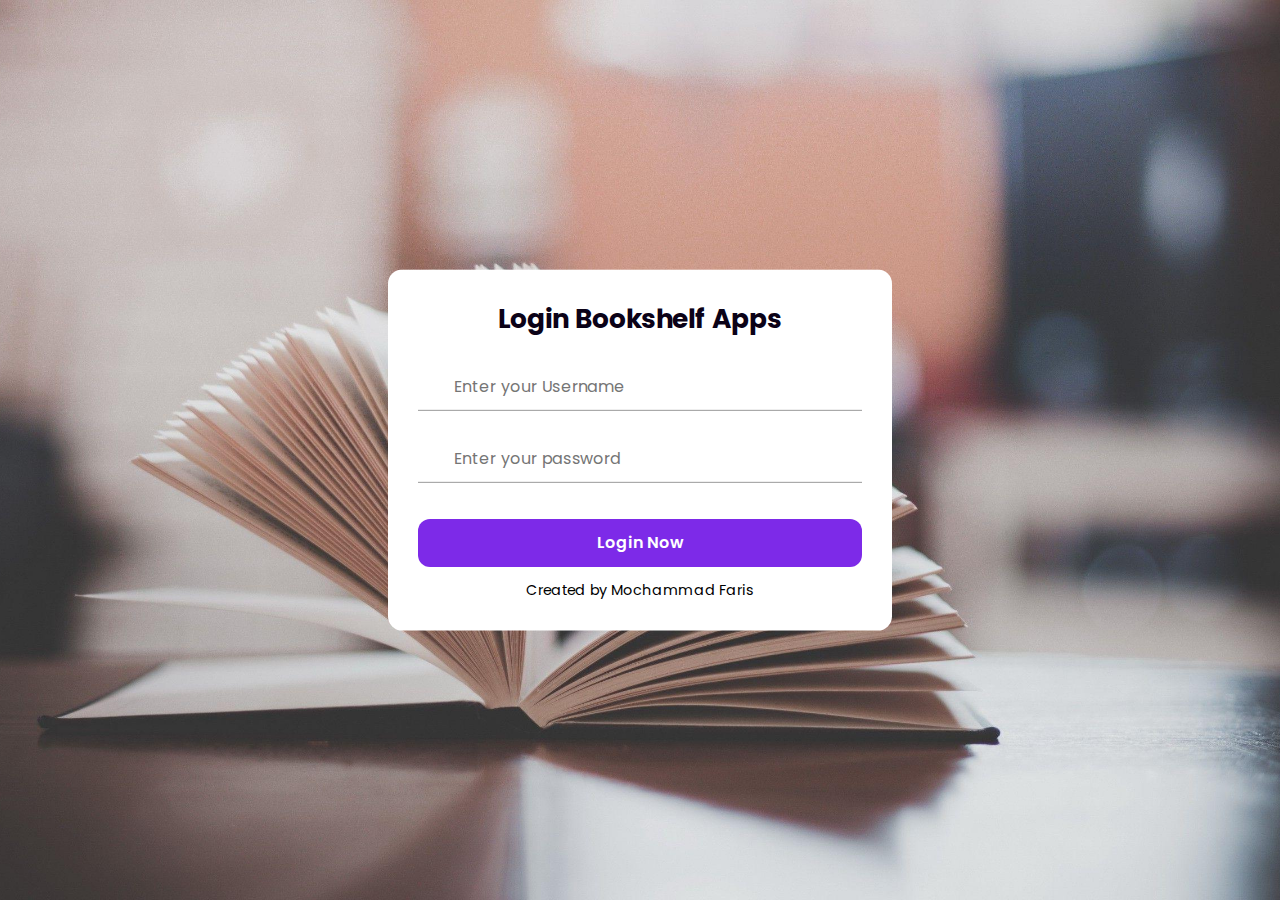
<file: index.html>
<!DOCTYPE html>
<html lang="en">

<head>
    <meta charset="UTF-8">
    <meta name="viewport" content="width=device-width, initial-scale=1.0">
    <title>Bookshelf Apps | Mochammad Faris</title>

    <link rel="stylesheet" href="https://unicons.iconscout.com/release/v4.0.0/css/line.css" />

    <link rel="stylesheet" href="assets/css/style.css" />
</head>

<body>
    <section class="home">
        <div class="form-login">
            <form id="form-login">
                <h2>Login Bookshelf Apps</h2>
                <p id="login-error" class="error-message">Login gagal. Silakan coba lagi!</p>
                <div class="input-box">
                    <input type="text" id="username" placeholder="Enter your Username" required />
                    <i class="uil uil-user user"></i>
                </div>
                <div class="input-box">
                    <input type="password" id="password" placeholder="Enter your password" required />
                    <i class="uil uil-lock password"></i>
                    <i class="uil uil-eye-slash pw-hide"></i>
                </div>
                <button class="button">Login Now</button>
                <div class="created-by">Created by Mochammad Faris</div>
            </form>
        </div>
    </section>

    <script src="assets/js/script.js"></script>
</body>

</html>
</file>
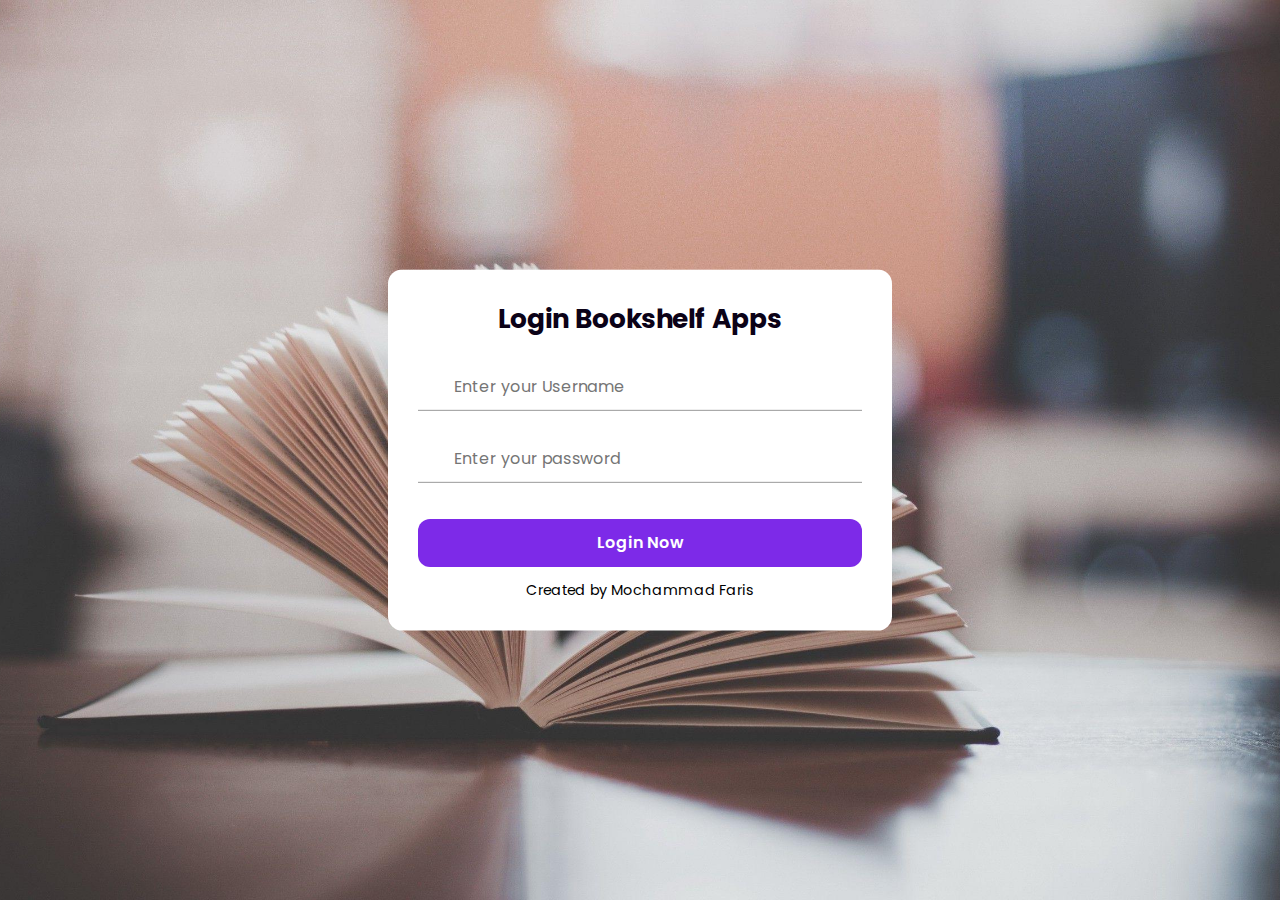
<file: dashboard.html>
<!DOCTYPE html>
<html lang="en">

<head>
    <meta charset="UTF-8" />
    <meta http-equiv="X-UA-Compatible" content="IE=edge" />
    <meta name="viewport" content="width=device-width, initial-scale=1.0" />
    <title>Bookshelf Apps | Mochammad Faris</title>
    <link rel="stylesheet" href="assets/css/style-dashboard.css" />
    <link rel="stylesheet" href="https://unicons.iconscout.com/release/v4.0.0/css/line.css" />
</head>

<body>
    <header class="header">
        <nav class="nav">
            <a href="#" class="nav-logo">Bookshelf Apps</a>
            <ul class="nav-items">
                <li class="nav-item">
                    <button class="button-nav" id="btnDashboard">Dashboard</button>
                    <button class="button-nav" id="btnBelumDibaca">Belum Dibaca</button>
                    <button class="button-nav" id="btnSudahDibaca">Sudah Selesai Dibaca</button>
                    <button class="button-nav" id="btnLogout">Logout</button>
                </li>
            </ul>
        </nav>
    </header>

    <section class="home">
        <div class="dashboard-card-active" id="dashboard">
            <div class="container">
                <h2>Data Buku</h2>
                <button class="button-add" id="btnTambah">
                    <i class="uil uil-plus-circle"></i>
                    Tambah Data
                </button>
            </div>
            <div class="container">
                <div class="input-search">
                    <input type="text" id="searchInput" placeholder="Cari Buku...">
                    <i class="uil uil-search user"></i>
                    <button class="button-search" id="searchButton">Cari</button>
                </div>
            </div>
            <div class="container-card" id="bookList">
            </div>
        </div>

        <div class="tambah-data-disactive" id="tambahData">
            <h2>Tambah Data Buku</h2>
            <form id="addBookForm">
                <p id="login-error" class="error-message">Login gagal. Silakan coba lagi!</p>
                <div class="input-box">
                    <input type="text" id="judul" placeholder="Judul Buku" required />
                    <i class="uil uil-book user"></i>
                </div>
                <div class="input-box">
                    <input type="text" id="penulis" placeholder="Penulis" required />
                    <i class="uil uil-user user"></i>
                </div>
                <div class="input-box">
                    <input type="text" id="tahun" placeholder="Tahun Terbit" required />
                    <i class="uil uil-user user"></i>
                </div>
                <div class="input-box-cek">
                    <input type="checkbox" id="cek">
                    <label for="cek">Sudah dibaca</label>
                </div>
                <button class="button">Simpan Data</button>
                <button class="button-kembali" id="btnKembali">
                    Kembali
                </button>
                <div class="created-by">Created by Mochammad Faris</div>
            </form>
        </div>

        <div class="belum-dibaca-disactive" id="belumDibaca">
            <div class="container">
                <h2>Daftar Buku Belum Dibaca</h2>
            </div>
            <div class="container-card" id="noRead">
            </div>
        </div>

        <div class="sudah-dibaca-disactive" id="sudahDibaca">
            <div class="container">
                <h2>Daftar Buku Sudah Dibaca</h2>
            </div>
            <div class="container-card" id="read">
                <p>Daftar Buku yang telah selesai dibaca masih belum ada!</p>
            </div>
        </div>

    </section>

    <script src="assets/js/script-dashboard.js"></script>
</body>

</html>
</file>
<file: assets/css/style.css>
@import url("https://fonts.googleapis.com/css2?family=Poppins:wght@200;300;400;500;600;700&display=swap");

* {
  margin: 0;
  padding: 0;
  box-sizing: border-box;
  font-family: "Poppins", sans-serif;
}

.home {
  position: relative;
  height: 100vh;
  width: 100%;
  background-image: url("../img/bg.jpg");
  background-size: cover;
  background-position: center;
}

.form-login {
  position: fixed;
  max-width: 420px;
  width: 80%;
  top: 50%;
  left: 50%;
  transform: translate(-50%, -50%) scale(1.2);
  background: #fff;
  padding: 25px;
  border-radius: 12px;
  box-shadow: rgba(0, 0, 0, 0.1);
}

.form-login h2 {
  font-size: 22px;
  color: #0b0217;
  text-align: center;
}

.input-box {
  position: relative;
  margin-top: 20px;
  width: 100%;
  height: 40px;
}

.input-box input {
  height: 100%;
  width: 100%;
  border: none;
  outline: none;
  padding: 0 30px;
  color: #333;
  transition: all 0.2s ease;
  border-bottom: 1.5px solid #aaaaaa;
}

.input-box input:focus {
  border-color: #7d2ae8;
}

.input-box i {
  position: absolute;
  top: 50%;
  transform: translateY(-50%);
  font-size: 20px;
  color: #707070;
}

i.user,
i.password {
  left: 0;
}

input:focus~i.user,
input:focus~i.password {
  color: #7d2ae8;
}

i.pw-hide {
  right: 0;
  font-size: 18px;
  cursor: pointer;
}

.button {
  background: #7d2ae8;
  margin-top: 30px;
  width: 100%;
  padding: 10px 0;
  border-radius: 10px;
  color: #fff;
  font-weight: 600;
  border: none;
  transition: all 0.5s ease;
}

.button:hover {
  background: #1FD44A;
  transition: all 0.5s ease;
}

.created-by {
  font-size: 12px;
  text-align: center;
  margin-top: 10px;
}

.error-message {
  display: none;
}

.show-error {
  display: flex;
  background-color: #ff0000;
  color: white;
  font-weight: bold;
  padding: 10px;
  margin-top: 15px;
  margin-bottom: 5px;
  border-radius: 10px;
  font-size: 12px;
  transition: all 0.5s ease;
}
</file>
<file: assets/css/style-dashboard.css>
@import url("https://fonts.googleapis.com/css2?family=Poppins:wght@200;300;400;500;600;700&display=swap");

* {
    margin: 0;
    padding: 0;
    box-sizing: border-box;
    font-family: "Poppins", sans-serif;
}

a {
    text-decoration: none;
}

.header {
    position: fixed;
    height: 80px;
    width: 100%;
    z-index: 100;
    padding: 0 20px;
}

.nav {
    max-width: 1100px;
    width: 100%;
    margin: 0 auto;
}

.nav,
.nav-item {
    display: flex;
    height: 100%;
    align-items: center;
    justify-content: space-between;
}

.nav-logo,
.nav-link,
.button-nav {
    color: #fff;
}

.nav-logo {
    font-size: 25px;
}

.nav-item {
    column-gap: 25px;
}

.nav_link:hover {
    color: #d9d9d9;
}

.button-nav {
    padding: 6px 24px;
    border: 2px solid #fff;
    background: transparent;
    border-radius: 6px;
    cursor: pointer;
}

.button-nav:active {
    transform: scale(0.98);
    transition: all 0.10s ease;
}

.home {
    position: relative;
    height: 100vh;
    width: 100%;
    background-image: url("../img/bg.jpg");
    background-size: cover;
    background-position: center;
}

.dashboard-card-disactive {
    display: none;
    transition: all 0.15s ease-in-out;
}

.dashboard-card-active {
    position: fixed;
    max-width: 900px;
    max-height: 500px;
    width: 90%;
    top: 50%;
    left: 50%;
    transform: translate(-50%, -50%) scale(1.2);
    background: #fff;
    padding: 25px;
    border-radius: 12px;
    box-shadow: rgba(0, 0, 0, 0.1);
    transition: all 0.15s ease-in-out;
}

.dashboard-card-active .container {
    display: flex;
    align-items: center;
    justify-content: space-between;
}

.dashboard-card-active .container h2 {
    font-size: 22px;
    color: #0b0217;
    align-items: center;
}

.dashboard-card-active .container .button-add {
    cursor: pointer;
    width: 140px;
    margin-left: 20px;
    margin-top: 0px;
    padding: 6px;
    background: #7d2ae8;
    padding: 10px 0;
    border-radius: 10px;
    color: #fff;
    font-weight: 600;
    border: none;
}

.dashboard-card-active .container .button-add:hover {
    background: #1FD44A;
    transition: all 0.5s ease;
}

.dashboard-card-active .container .button-add:active {
    transform: scale(0.98);
    transition: all 0.10s ease;
}

.card .container .button i {
    font-size: 15px;
}

.container-card {
    margin-top: 20px;
    height: 300px;
    overflow: auto;
    padding: 10px;
}

.card-item {
    border: 1px solid #ccc;
    border-radius: 20px;
    box-shadow: 0 2px 4px rgba(0, 0, 0, 0.1);
    padding: 20px;
    margin-bottom: 5px;
}

.btn-sm {
    background: #08cb49;
    margin-top: 30px;
    width: 100%;
    padding: 6px;
    border-radius: 10px;
    color: #fff;
    border: none;
    transition: all 0.5s ease;
    font-size: 11px;
}

.btn-sm-progress {
    background: #cf4906;
    margin-top: 30px;
    width: 100%;
    padding: 6px;
    border-radius: 10px;
    color: #fff;
    border: none;
    transition: all 0.5s ease;
    font-size: 11px;
}

.tambah-data-disactive {
    display: none;
    transition: all 0.15s ease-in-out;
}

.tambah-data-active {
    position: fixed;
    max-width: 400px;
    width: 90%;
    top: 50%;
    left: 50%;
    transform: translate(-50%, -50%) scale(1.2);
    background: #fff;
    padding: 25px;
    border-radius: 12px;
    box-shadow: rgba(0, 0, 0, 0.1);
    transition: all 0.15s ease-in-out;
}

.tambah-data-active h2 {
    text-align: center;
}

.input-box {
    position: relative;
    margin-top: 20px;
    width: 100%;
    height: 40px;
}

.input-search {
    position: relative;
    margin-top: 20px;
    width: 100%;
    height: 40px;
}

.input-box input {
    height: 100%;
    width: 100%;
    border: none;
    outline: none;
    padding: 0 30px;
    color: #333;
    transition: all 0.2s ease;
    border-bottom: 1.5px solid #aaaaaa;
}

.input-search {
    display: flex;
    align-items: center;
    justify-content: space-between;
}

.input-search input {
    height: 100%;
    width: 100%;
    border: none;
    outline: none;
    padding: 0 30px;
    color: #333;
    transition: all 0.2s ease;
    border-bottom: 1.5px solid #aaaaaa;
}

.button-search {
    cursor: pointer;
    width: 170px;
    height: 30px;
    margin-left: 20px;
    margin-top: 0px;
    padding: 3px;
    background: #f0a919;
    border-radius: 10px;
    color: #fff;
    font-weight: 600;
    border: none;
}

.btn-delete {
    cursor: pointer;
    width: 40px;
    height: 40px;
    margin-left: 20px;
    margin-top: 0px;
    padding: 3px;
    background: #e82e0d;
    border-radius: 10px;
    color: #fff;
    border: none;
}

.i-del {
    font-size: 20px;
}

.button-search:hover {
    background: #c4870e;
    transition: all 0.5s ease;
}

.button-search:active {
    transform: scale(0.98);
    transition: all 0.10s ease;
}

.input-box input:focus {
    border-color: #7d2ae8;
}

.input-search input:focus {
    border-color: #7d2ae8;
}

.input-box i {
    position: absolute;
    top: 50%;
    transform: translateY(-50%);
    font-size: 20px;
    color: #707070;
}

.input-search i {
    position: absolute;
    top: 50%;
    transform: translateY(-50%);
    font-size: 20px;
    color: #707070;
}

i {
    left: 0;
}

input:focus~i.user {
    color: #7d2ae8;
}

.input-box label {
    margin-left: auto;
    font-size: 16px;
    color: #333;
}

.input-box-cek {
    margin-top: 15px;
    display: flex;
    align-items: center;
    gap: 10px;
}

.input-box-cek input[type="checkbox"] {
    width: 16px;
    height: 20px;
    appearance: none;
    border: 2px solid #333;
    border-radius: 5px;
    cursor: pointer;
}

.input-box-cek input[type="checkbox"]:checked {
    background-color: #333;
    border-color: #333;
}

.input-box-cek input[type="checkbox"]:checked::before {
    content: "\2713";
    display: block;
    width: 5px;
    height: 20px;
    line-height: 20px;
    text-align: center;
    color: #fff;
    font-size: 14px;
}

.button {
    background: #7d2ae8;
    margin-top: 30px;
    width: 100%;
    padding: 10px 0;
    border-radius: 10px;
    color: #fff;
    font-weight: 600;
    border: none;
    transition: all 0.5s ease;
}

.button:hover {
    background: #1FD44A;
    transition: all 0.5s ease;
}

.button-kembali {
    background: #707070;
    margin-top: 5px;
    width: 100%;
    padding: 10px 0;
    border-radius: 10px;
    color: #fff;
    font-weight: 600;
    border: none;
    transition: all 0.5s ease;
}

.button-kembali:hover {
    background: #515151;
    transition: all 0.5s ease;
}

.created-by {
    font-size: 12px;
    text-align: center;
    margin-top: 10px;
}

.error-message {
    display: none;
}

.show-error {
    display: flex;
    background-color: #ff0000;
    color: white;
    font-weight: bold;
    padding: 10px;
    margin-top: 15px;
    margin-bottom: 5px;
    border-radius: 10px;
    font-size: 12px;
    transition: all 0.5s ease;
}

.belum-dibaca-disactive {
    display: none;
    transition: all 0.15s ease-in-out;
}

.belum-dibaca-active {
    position: fixed;
    max-width: 900px;
    width: 90%;
    top: 50%;
    left: 50%;
    transform: translate(-50%, -50%) scale(1.2);
    background: #fff;
    padding: 25px;
    border-radius: 12px;
    box-shadow: rgba(0, 0, 0, 0.1);
    transition: all 0.15s ease-in-out;
}

.sudah-dibaca-disactive {
    display: none;
    transition: all 0.15s ease-in-out;
}

.sudah-dibaca-active {
    position: fixed;
    max-width: 900px;
    width: 90%;
    top: 50%;
    left: 50%;
    transform: translate(-50%, -50%) scale(1.2);
    background: #fff;
    padding: 25px;
    border-radius: 12px;
    box-shadow: rgba(0, 0, 0, 0.1);
    transition: all 0.15s ease-in-out;
}

.table {
    display: flex;
    align-items: center;
    justify-content: space-between;
}
</file>
